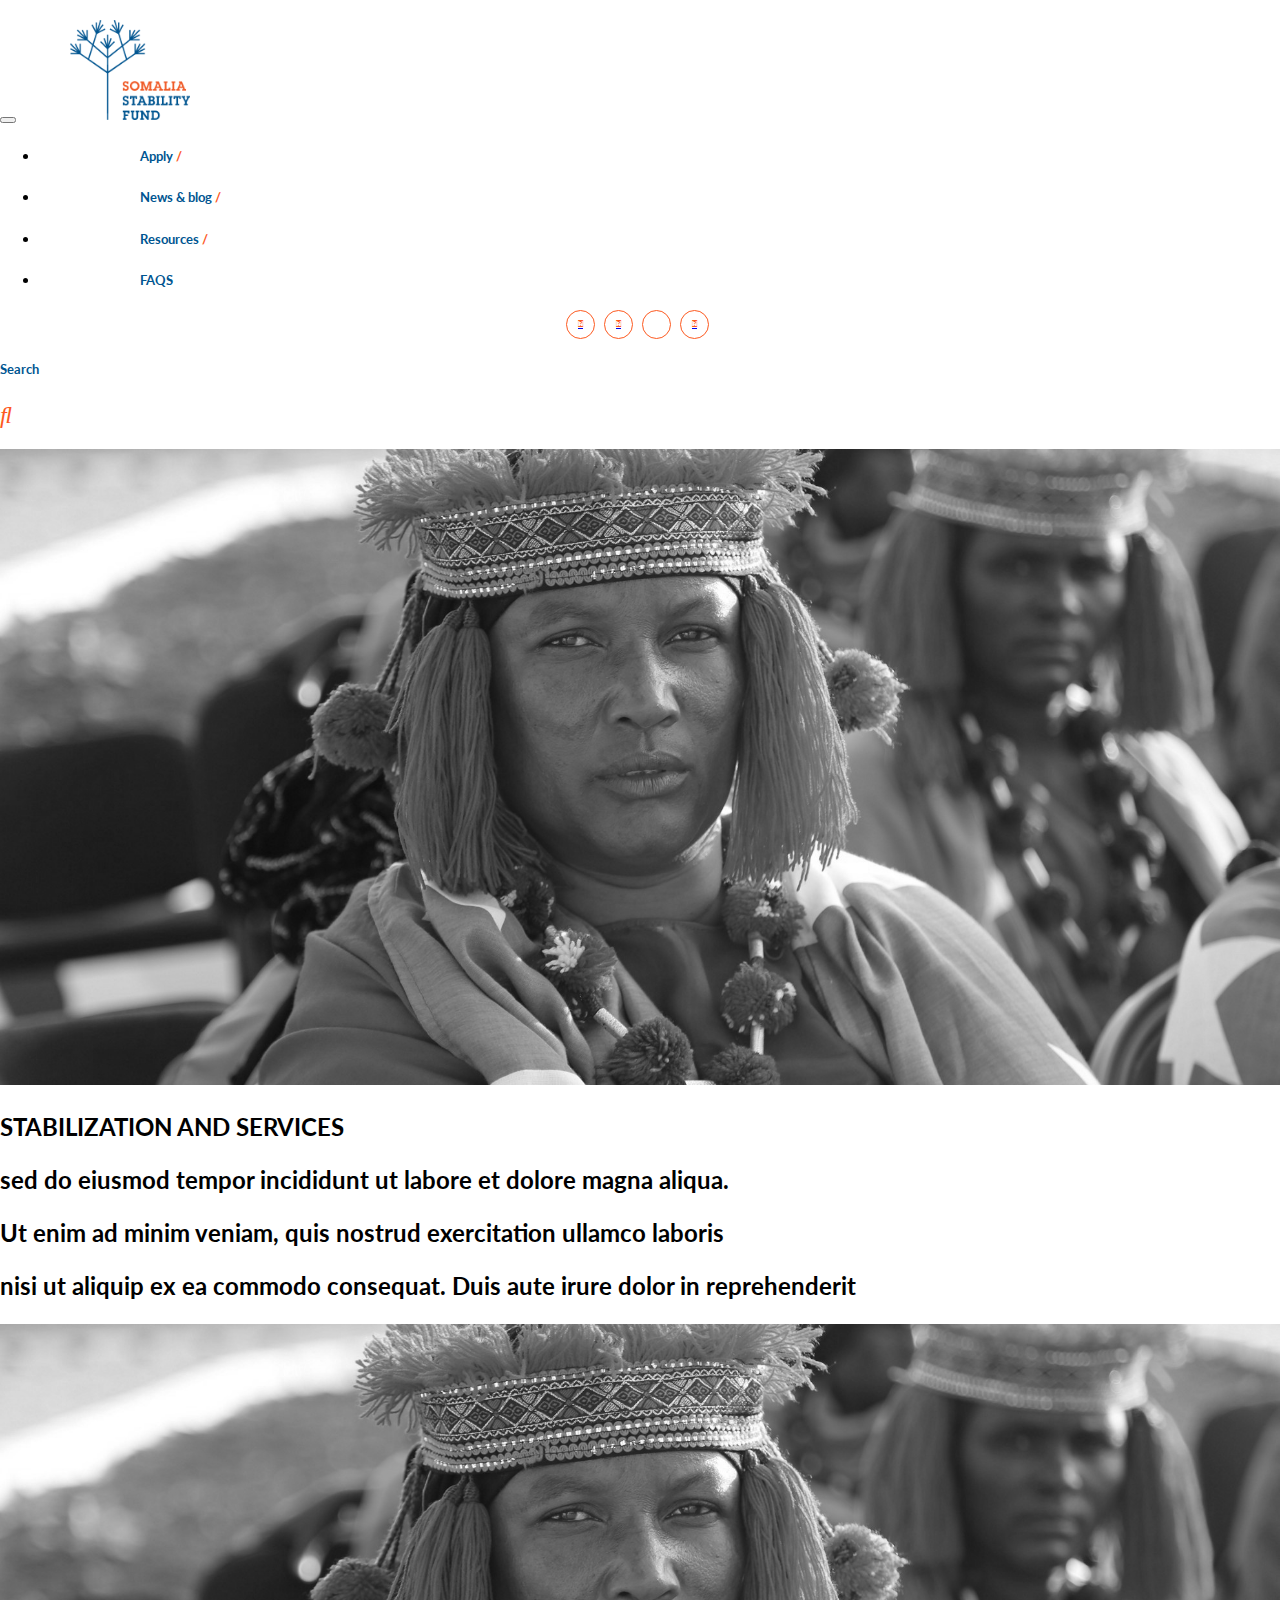
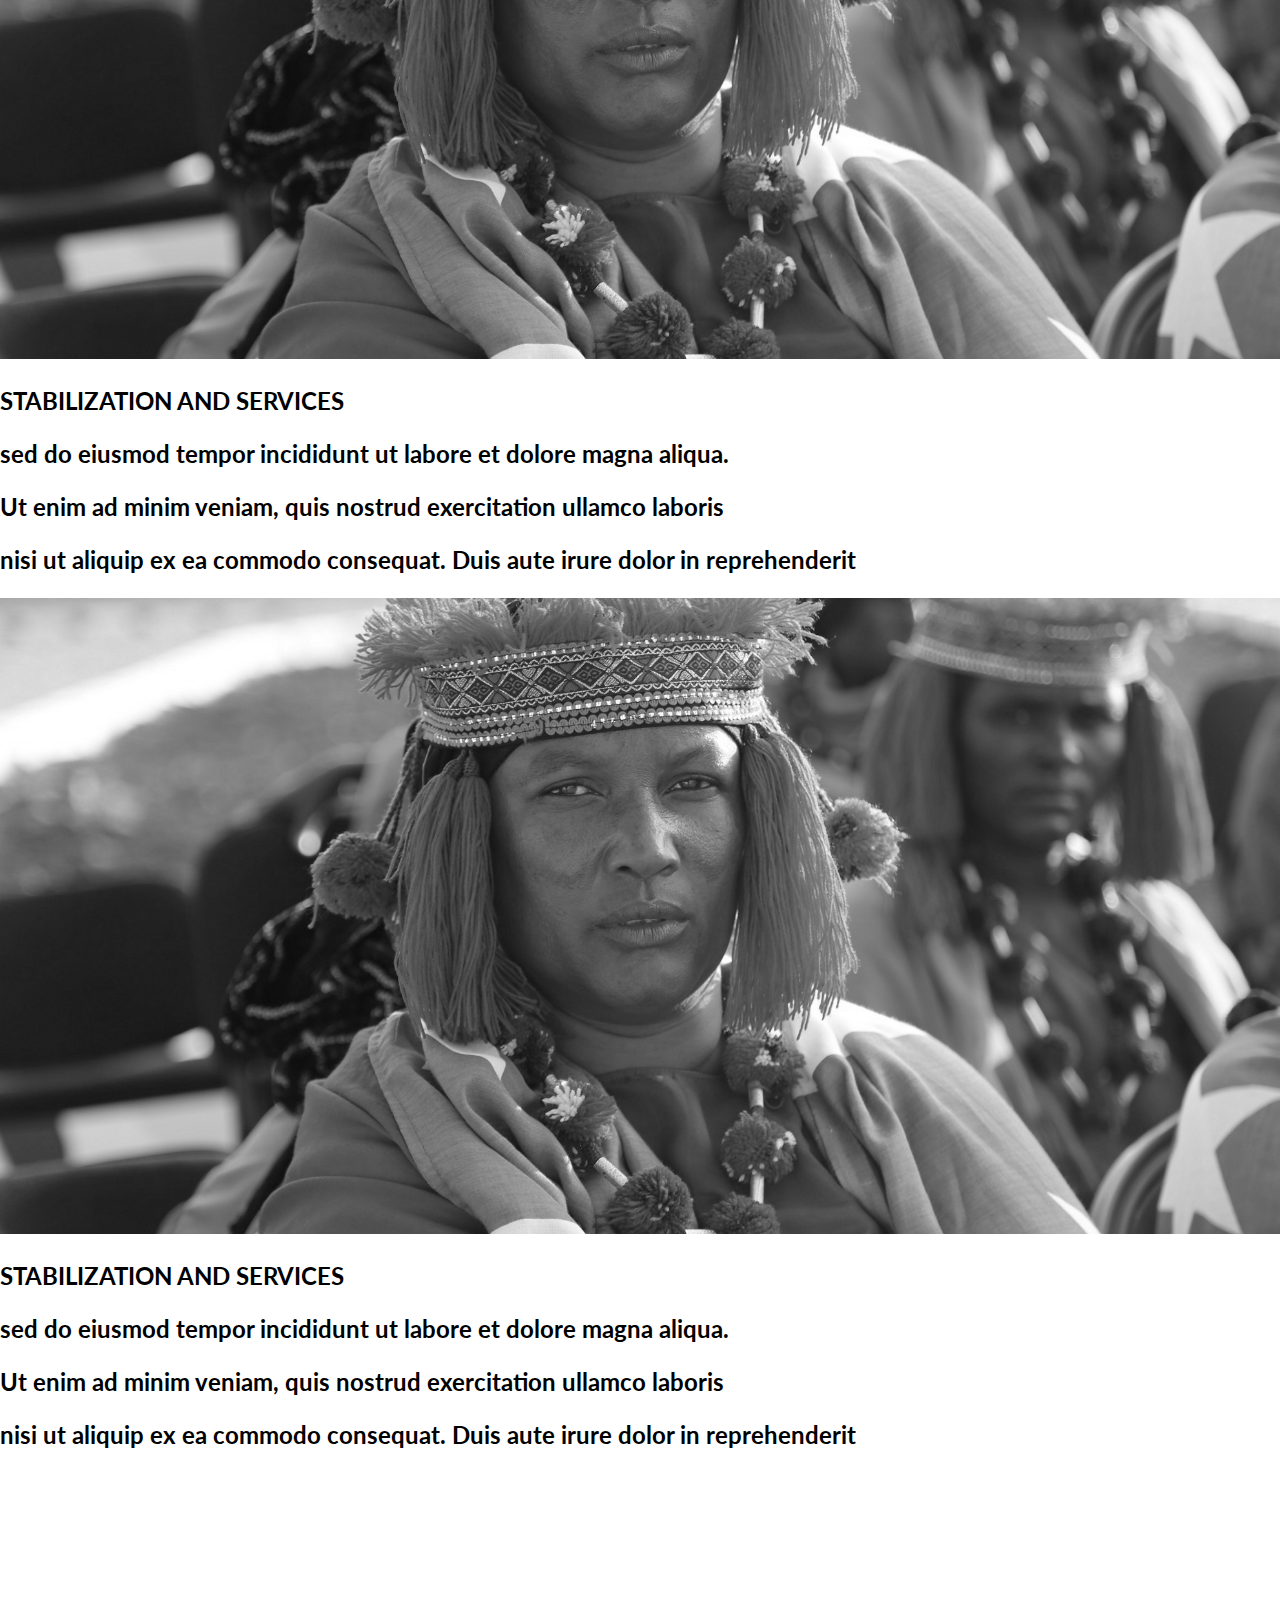
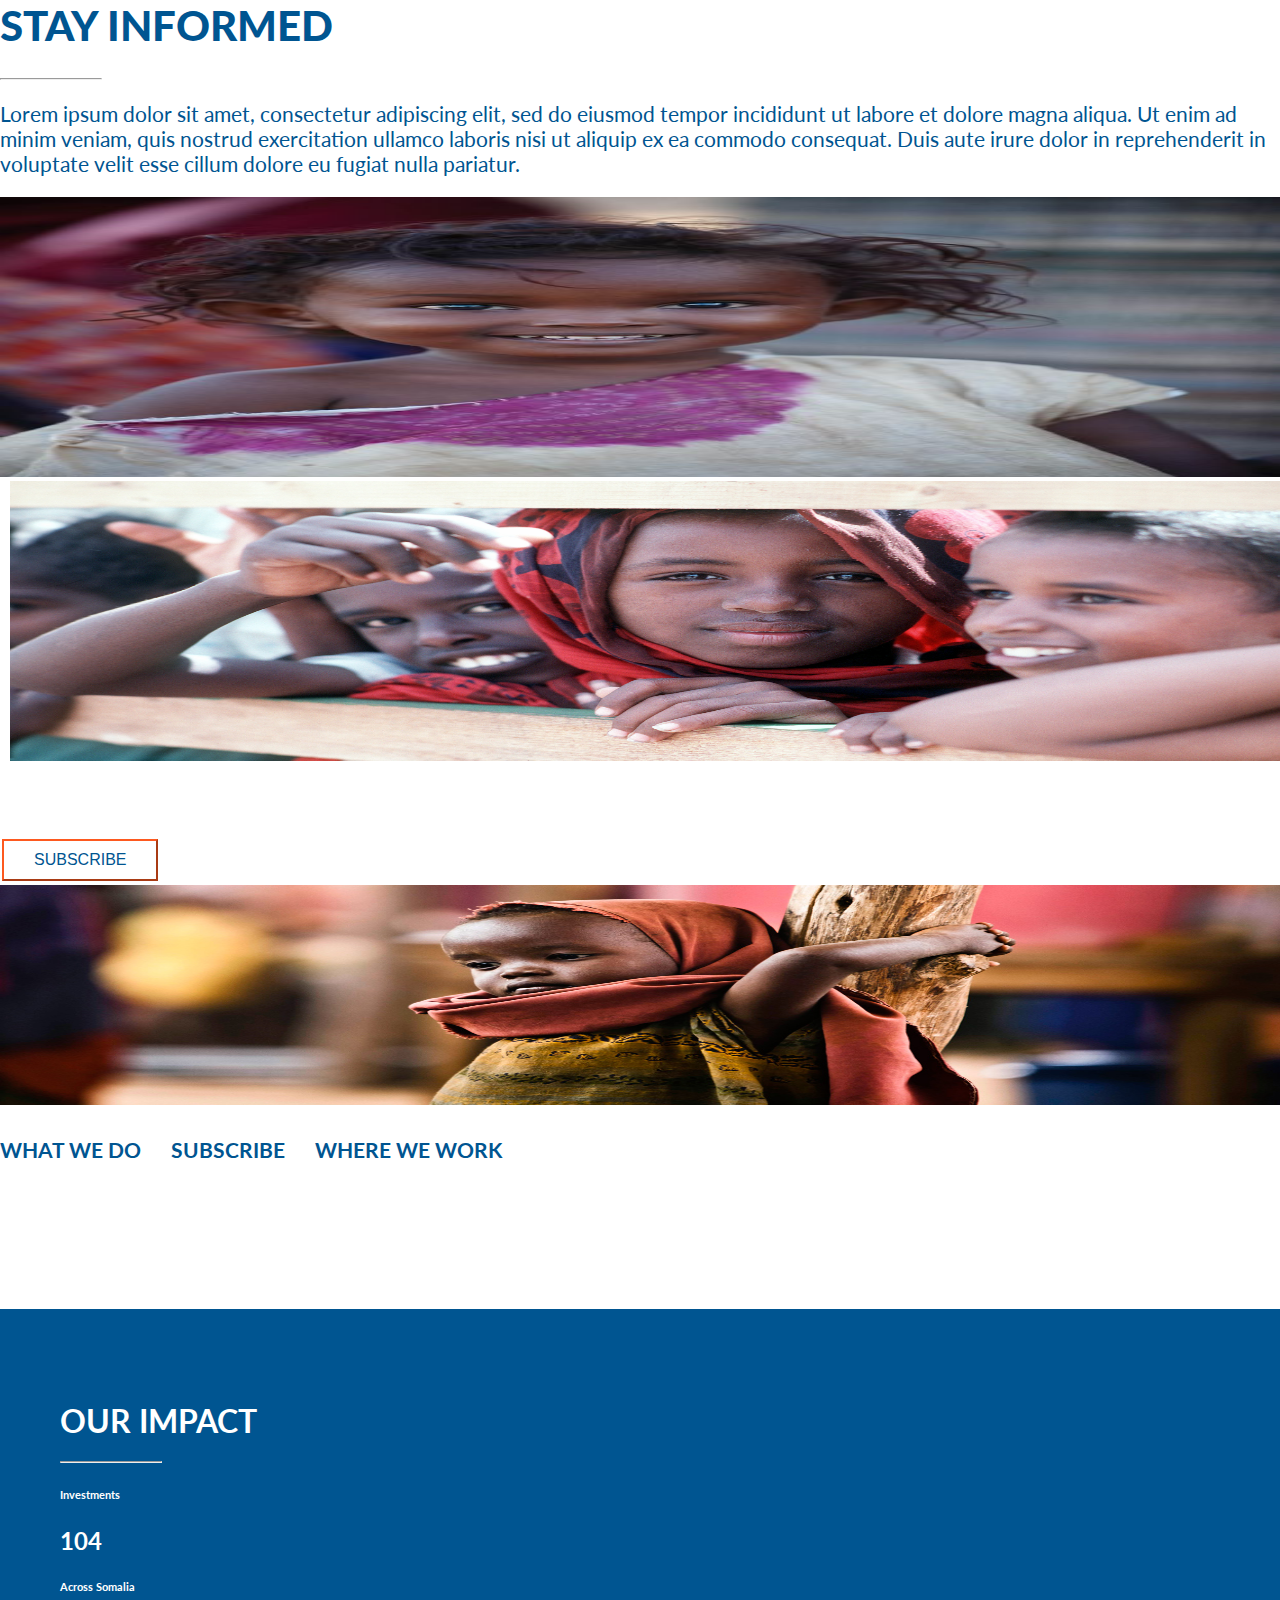
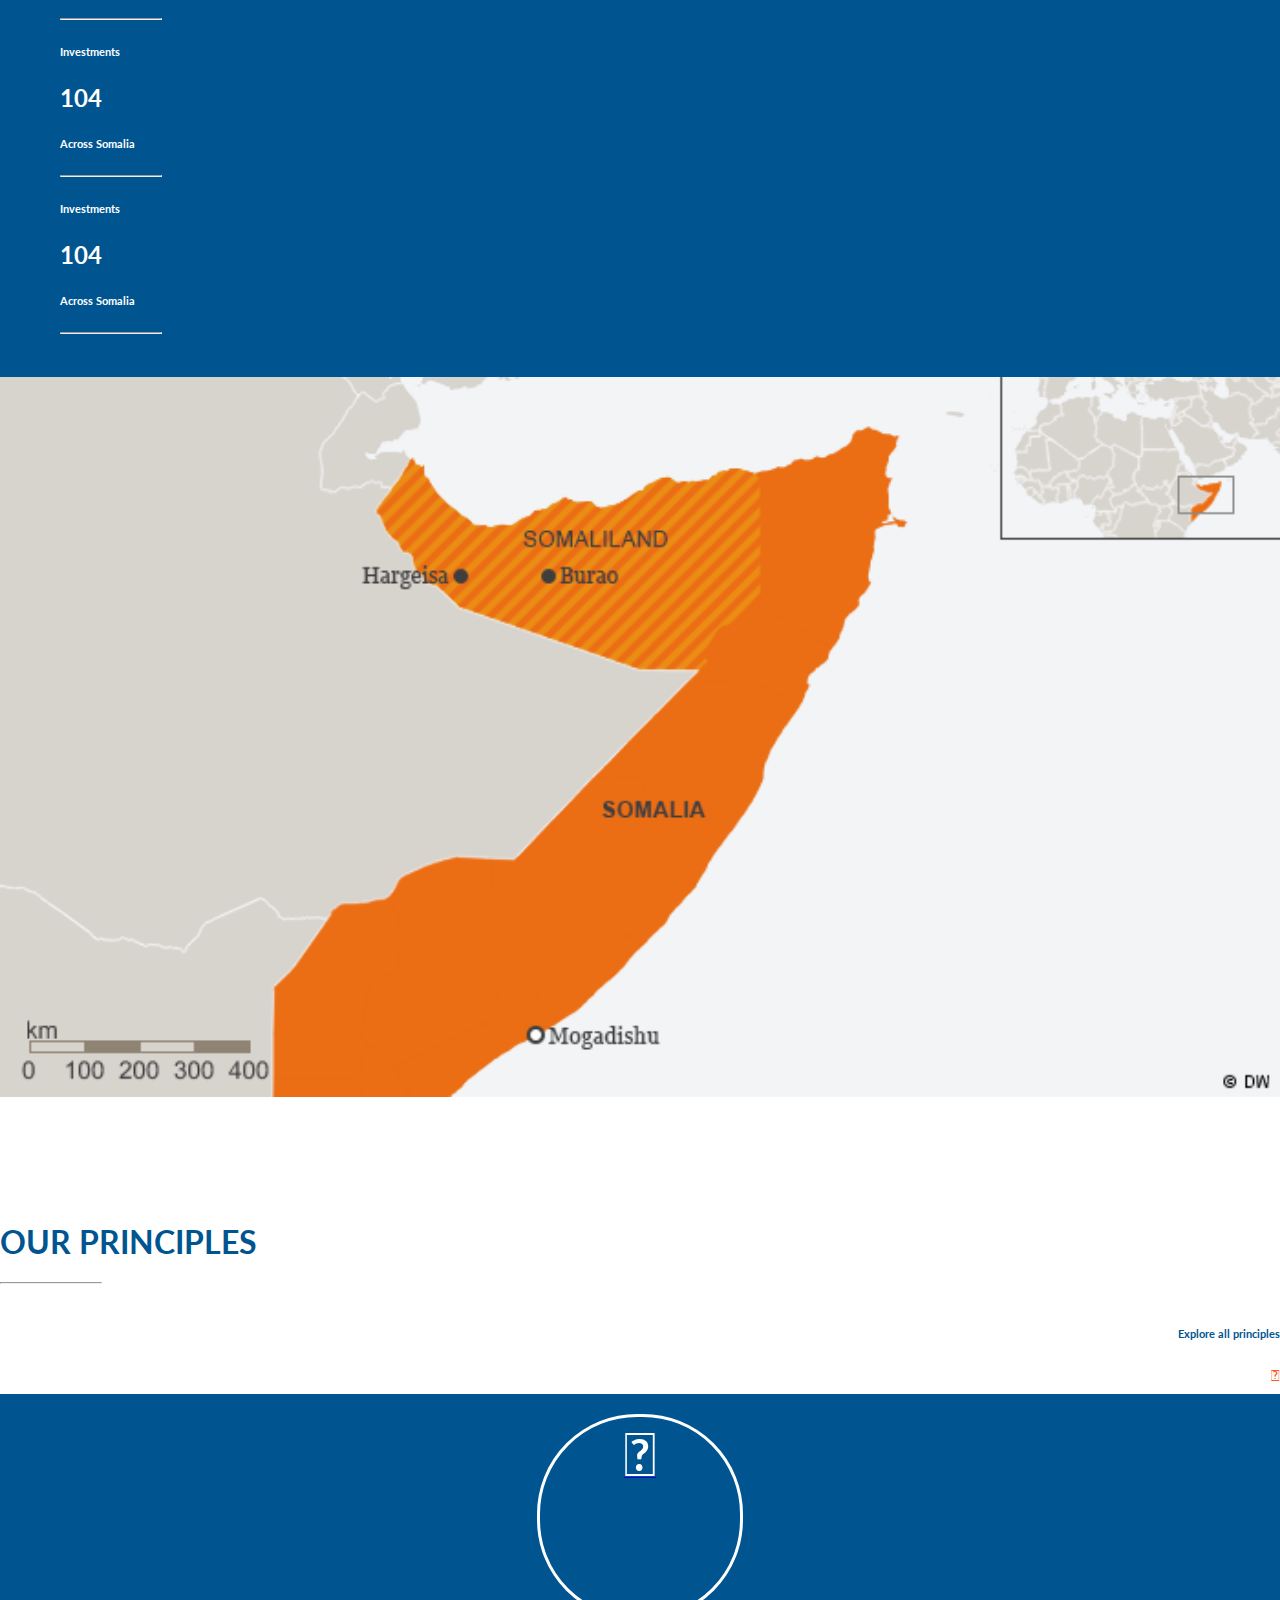
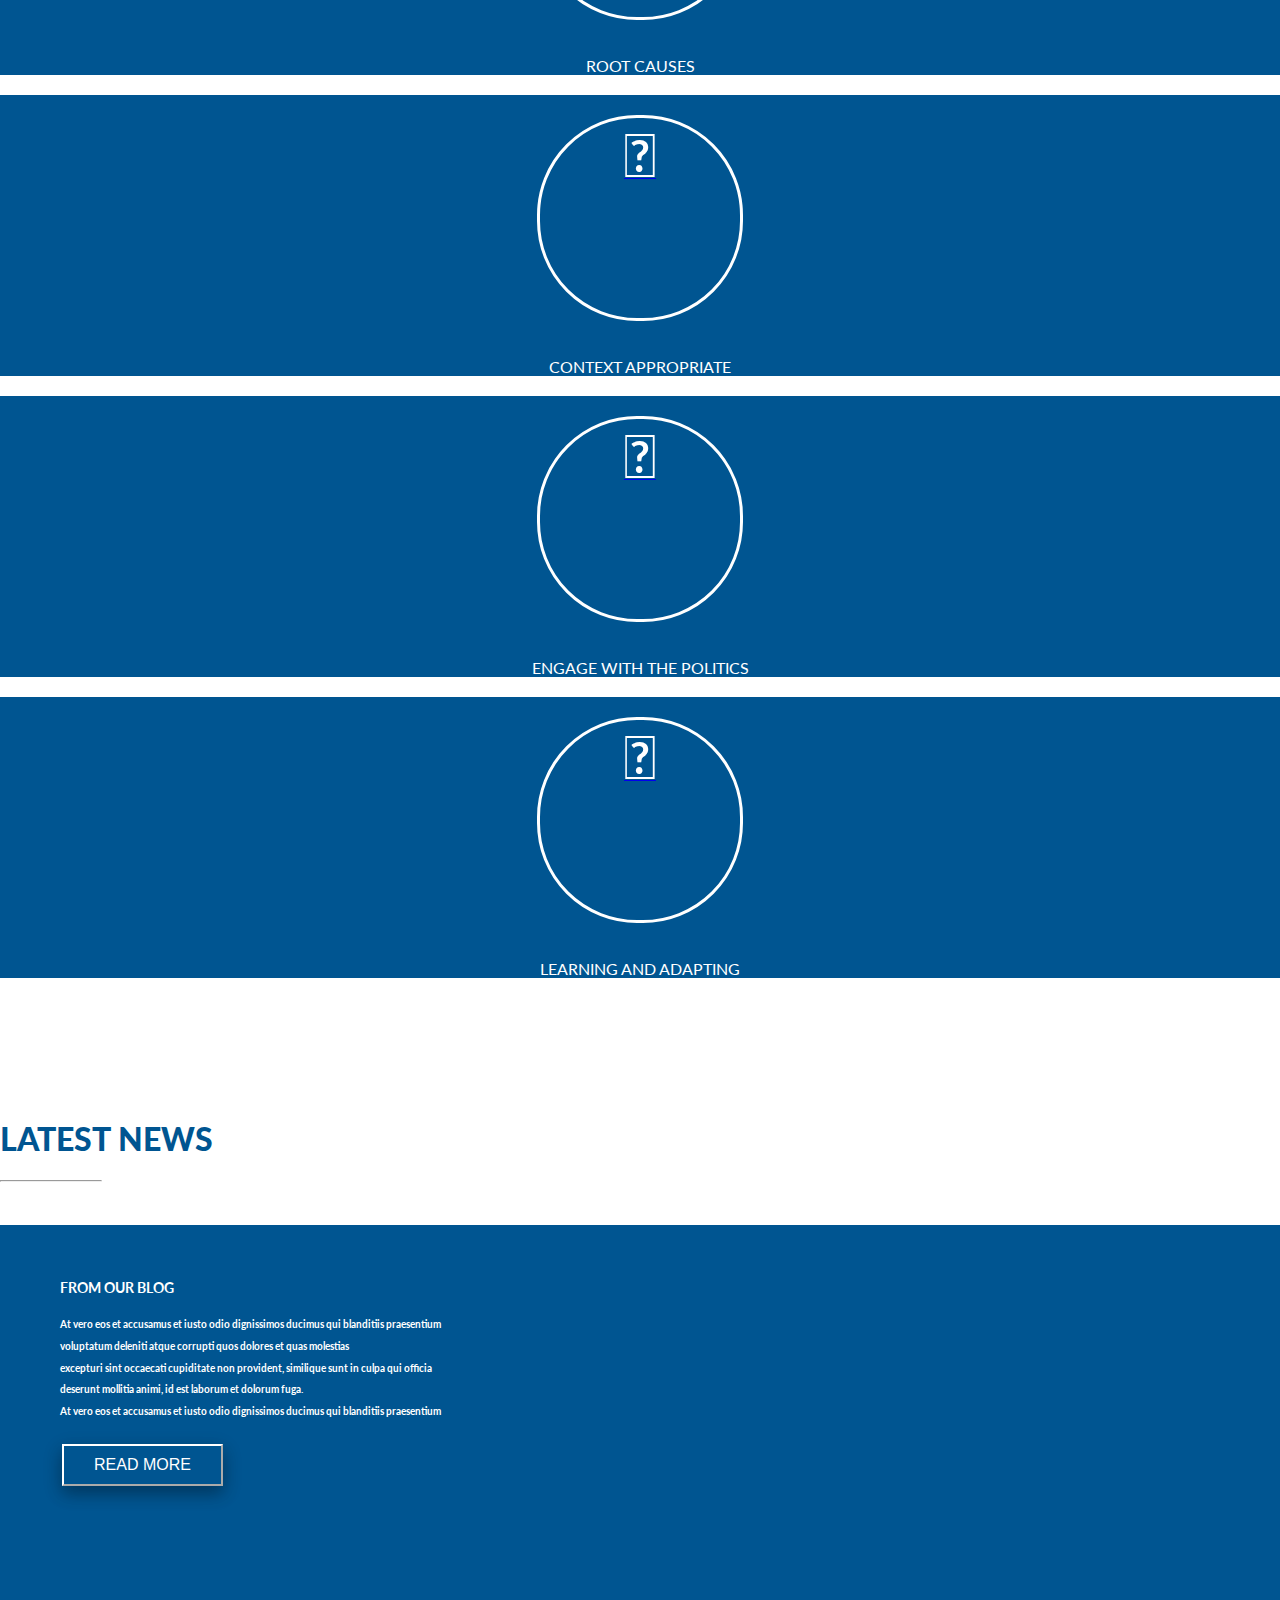
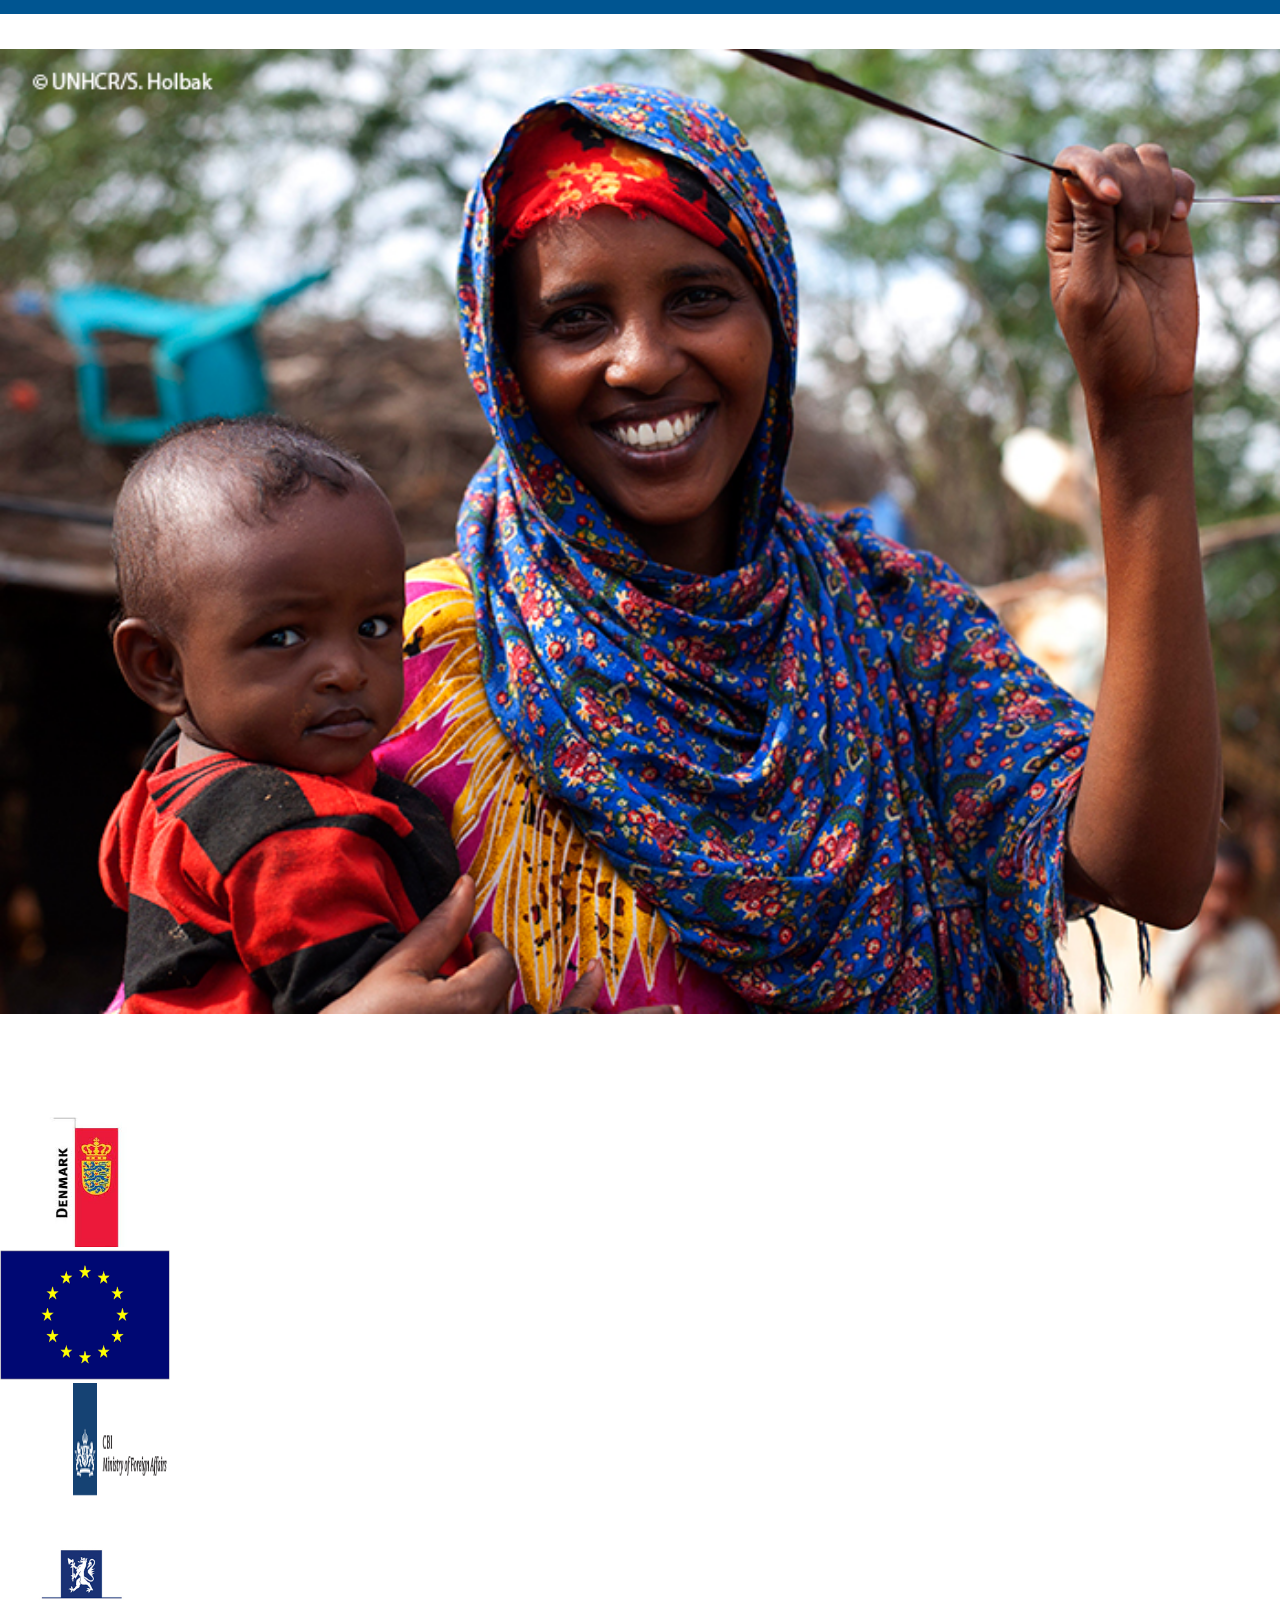
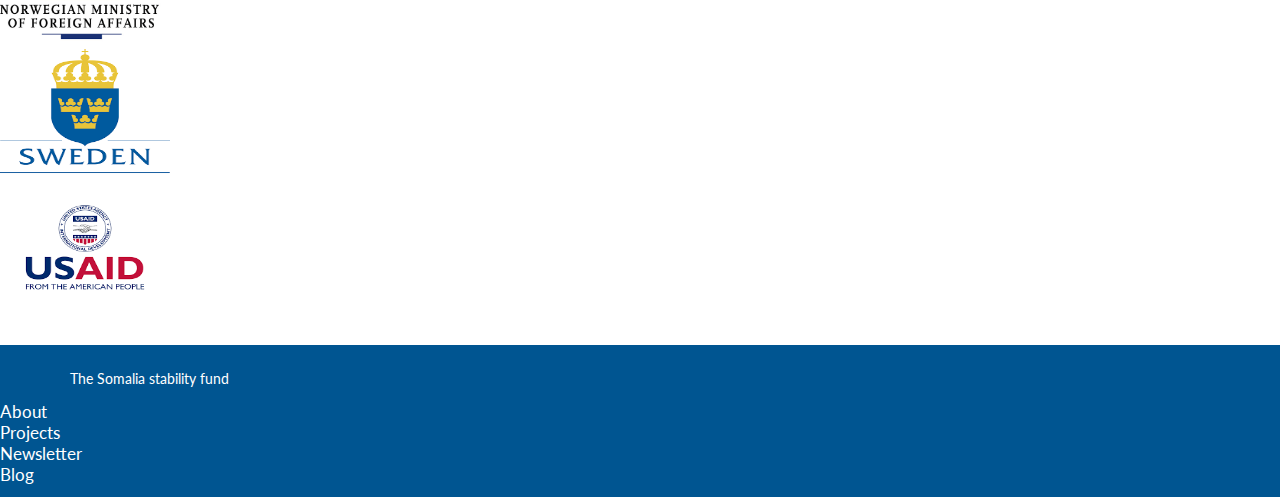
<file: index.html>
<!DOCTYPE html>
<html>

<head>
  <title> Somalia fund </title>
  <!-- <meta name="viewport" content="width=device-width,initial-scale=1,maximum-scale=1,user-scalable=no"> -->
  <!-- <meta http-equiv="X-UA-Compatible" content="IE=edge,chrome=1">
  <meta name="HandheldFriendly" content="true"> -->
  <meta name="viewport" content="width=device-width, initial-scale=1.0">
  <link rel="stylesheet" type="text/css" href="somalia.css">
  <link href='http://fonts.googleapis.com/css?family=Lato:400,700' rel='stylesheet' type='text/css'>
  <link rel="stylesheet" href="https://cdnjs.cloudflare.com/ajax/libs/font-awesome/4.7.0/css/font-awesome.min.css">
  <link rel="stylesheet" href="https://stackpath.bootstrapcdn.com/bootstrap/4.1.0/css/bootstrap.min.css" integrity="sha384-9gVQ4dYFwwWSjIDZnLEWnxCjeSWFphJiwGPXr1jddIhOegiu1FwO5qRGvFXOdJZ4" crossorigin="anonymous">
  <link rel="stylesheet" href="https://use.fontawesome.com/releases/v5.0.10/css/all.css" integrity="sha384-+d0P83n9kaQMCwj8F4RJB66tzIwOKmrdb46+porD/OvrJ+37WqIM7UoBtwHO6Nlg" crossorigin="anonymous">
</head>

<body>


      <nav class="navbar navbar-expand-lg navbar-light" >
        <div class="container-fluid con" >
        <button class="navbar-toggler" type="button" data-toggle="collapse" data-target="#navbarSupportedContent" aria-controls="navbarSupportedContent" aria-expanded="true" aria-label="Toggle navigation">
        <span class="navbar-toggler-icon"></span>
      </button>
        <!-- <i class="fas fa-align-justify zoom"></i> -->
        <img src="img/logo.png" class="logo">


        <div class="collapse navbar-collapse" id="navbarSupportedContent">
          <ul class="navbar-nav mr-auto custom">
            <li class="nav-item">
              <h5><a class="nav-link " href="#" style="color:#005591"> Apply <span style="color:#fd591f">/</span></a></h5>
            </li>
            <li class="nav-item">
              <h5><a class="nav-link" href="#" style="color:#005591"> News & blog <span style="color:#fd591f">/</span> </a></h5>
            </li>

            <li class="nav-item">
              <h5><a class="nav-link" href="#" style="color:#005591"> Resources <span style="color:#fd591f">/</span> </a></h5>
            </li>
            <li class="nav-item">
              <h5><a class="nav-link" href="#"style="color:#005591"> FAQS  </a></h5>
            </li>
          </ul>
          <div>
            <div>
              <div class="social-links">
                <a href="#"><i class="fab fa-facebook-f"></i></a>
                <a href="#"><i class="fab fa-twitter"></i></a>
                <a href="#"><i class="fab fa-linkedin-in"></i></a>
                <a href="#"><i class="fab fa-instagram"></i></a>
              </div>
            </div>
            <div class="row">
              <div class="col-md-6">
                <h5><span style="color:#005591">Search</span></h5>
              </div>
              <div class="col-md-6">
                <i class="fas fa-search search"></i>
              </div>
            </div>
          </div>
        </div>
      </nav>

    </div>


  <div class="container-fluid" id="no-padding">
    <div id="carouselExampleControls" class="carousel slide" data-ride="carousel">
      <div class="carousel-inner">
        <div class="carousel-item active">
          <img class="d-block w-100" src="img/chief.jpg" alt="First slide" width="100%">
          <div class="carousel-caption d-none d-md-block">
            <div id="fonts">
              <p>STABILIZATION AND SERVICES</p>
              <p>sed do eiusmod tempor incididunt ut labore et dolore magna aliqua.</p>
              <p> Ut enim ad minim veniam, quis nostrud exercitation ullamco laboris</p>
              <p> nisi ut aliquip ex ea commodo consequat. Duis aute irure dolor in reprehenderit</p>
              </h6>
            </div>
          </div>
        </div>
        <div class="carousel-item">
          <img class="d-block w-100" src="img/chief.jpg" alt="Second slide" width="100%">
          <div class="carousel-caption d-none d-md-block">
            <div id="fonts">
              <p>STABILIZATION AND SERVICES</p>
              <p>sed do eiusmod tempor incididunt ut labore et dolore magna aliqua.</p>
              <p> Ut enim ad minim veniam, quis nostrud exercitation ullamco laboris</p>
              <p> nisi ut aliquip ex ea commodo consequat. Duis aute irure dolor in reprehenderit</p>
              </h6>
            </div>
          </div>
        </div>
        <div class="carousel-item">
          <img class="d-block w-100" src="img/chief.jpg" alt="Third slide" width="100%">
          <div class="carousel-caption d-none d-md-block">
            <div id="fonts">
              <p>STABILIZATION AND SERVICES</p>
              <p>sed do eiusmod tempor incididunt ut labore et dolore magna aliqua.</p>
              <p> Ut enim ad minim veniam, quis nostrud exercitation ullamco laboris</p>
              <p> nisi ut aliquip ex ea commodo consequat. Duis aute irure dolor in reprehenderit</p>
              </h6>
          </div>
        </div>
      </div>
      <div class="carou">
        <a class="carousel-control-prev" href="#carouselExampleControls" role="button" data-slide="prev">
    <span class="carousel-control-prev-icon" aria-hidden="true"></span>
    <span class="sr-only">Previous</span>
  </a>
        <a class="carousel-control-next" href="#carouselExampleControls" role="button" data-slide="next">
    <span class="carousel-control-next-icon" aria-hidden="true"></span>
    <span class="sr-only">Next</span>
  </a>
      </div>
    </div>
  </div>
  <div class="container">
    <div class="misty">
      <div class="row">
        <div class="col-md-6">
          <h1><b>STAY INFORMED</span></b></h1>
          <hr>
          <p>
            <p>Lorem ipsum dolor sit amet, consectetur adipiscing elit, sed do eiusmod tempor incididunt ut labore et dolore magna aliqua. Ut enim ad minim veniam, quis nostrud exercitation ullamco laboris nisi ut aliquip ex ea commodo consequat. Duis aute
              irure dolor in reprehenderit in voluptate velit esse cillum dolore eu fugiat nulla pariatur.</p>
        </div>
        <div class="col-md-2 float">
          <img src="img/katoi.jpg " height="280px"  width="100%">
        </div>
        <div class="col-md-4 watoto">
          <img src="img/watoto.jpeg" height="280px"  width="100%">
        </div>
      </div>
      <div class="row">
        <div class="col-md-7" id="subscribe">
          <button class="button button2">SUBSCRIBE</button>
        </div>
        <div class="col-md-5 kagang">
          <img src="img/kagang.jpg" height="220px"  width="100%">
        </div>
      </div>
      <div class="container">
        <div class="azam">
          <h4><a href="#"> WHAT WE DO </a>  <a href="#"><span class="one"> SUBSCRIBE</span> </a> <a href="#"><span class="one"> WHERE WE WORK </span></a></h4></p>
        </div>
      </div>
    </div>
  </div>
  <div class="container-fluid azamu">
    <div class="row">
      <div class="col-md-6 highpoint">
        <div class="high">
          <h1>OUR IMPACT</h1>
          <hr>
          <h6>Investments</h6>
          <p>
            <h2>104</h2>
            <h6>Across Somalia</h6>
            <hr>
            <h6>Investments</h6>
            <p>
              <h2>104</h2>
              <h6>Across Somalia</h6>
              <hr>
              <h6>Investments</h6>
              <p>
                <h2>104</h2>
                <h6>Across Somalia</h6>
                <hr>
        </div>
      </div>

      <div class="col-md-6 " id="picha">
        <img src="img/somali.png" height="100%" width="100%">
      </div>

    </div>
  </div>
  </div>
  <div class="container">
    <div class="azamu">
      <h1>OUR PRINCIPLES</h1>
    </div>
    <hr id="har"></hr>
    <div class="explore">
      <div class="row" id="chats">
        <div class="col-md-11">

          <h6>Explore all principles</h6>
        </div>
        <i class="fas fa-caret-right direct"></i>
      </div>
    </div>

    <div class="row" id="chats">
      <div class="col-md-3" id="chat-links">
        <div class="blue">
          <a href="#"><i class="far fa-comments"></i></a>
          <p>ROOT CAUSES</p>
        </div>
      </div>
      <div class="col-md-3" id="chat-links">
        <div class="blue">
          <a href="#"><i class="fas fa-users"></i></a>
          <p>CONTEXT APPROPRIATE</p>
        </div>
      </div>
      <div class="col-md-3" id="chat-links">
        <div class="blue">
          <a href="#"><i class="far fa-building"></i></a>
          <p>ENGAGE WITH THE POLITICS</p>
        </div>
      </div>
      <div class="col-md-3" id="chat-links">
        <div class="blue">
          <a href="#"><i class="far fa-address-book"></i></a>
          <p>LEARNING AND ADAPTING</p>
        </div>
      </div>

    </div>

  </div>
  <div class="container">
    <div class="azamu">
      <h1><b>LATEST NEWS</b></h1>

    </div>
    <hr>
  </div>
  <div class="container">
    <div class="row">
      <div class="col-md-5 sint" id="woman">
        <div class="blog">
          <h4>FROM OUR BLOG</h4>
          <h6>  <p>At vero eos et accusamus et iusto odio dignissimos ducimus qui blanditiis praesentium </p>
          <p>voluptatum deleniti atque corrupti quos dolores et quas molestias</p>
          <p> excepturi sint occaecati cupiditate non provident, similique sunt in culpa qui officia</p>
          <p> deserunt mollitia animi, id est laborum et dolorum fuga.</p>
          <p>At vero eos et accusamus et iusto odio dignissimos ducimus qui blanditiis praesentium </p></h6>

          <p><button class="button button1">READ MORE</button></p>
        </div>
      </div>
      <div class="col-md-7" id="woman">
        <img src="img/somaliamother.jpg" height="100%" width="100%">
      </div>
    </div>
  </div>
  <div class="container-fluid mzito ">
    <div class="row ">
      <div class="col-md-2 ">
        <img src="img/danida.jpeg" width="100%">
      </div>
      <div class="col-md-2 ">
        <img src="img/europe.png" width="100%">
      </div>
      <div class="col-md-2 ">
        <img src="img/finland.png" width="100%">
      </div>
      <div class="col-md-2 ">
        <img src="img/norway.png" width="100%">
      </div>
      <div class="col-md-2 ">
        <img src="img/sweden.png" width="100%">
      </div>
      <div class="col-md-2 ">
        <img src="img/usaid.png" width="100%">
      </div>
    </div>
  </div>

  <footer>
    <div class="container-fluid " id="man">
      <div id="max">
        <div class="footer">
          <div class="row">
            <div class="col-md-5 sint" id="feet">
              <p>The Somalia stability fund</p>
            </div>
            <div class="col-md-1 sint ">
              <a href="# ">About</a>
            </div>
            <div class="col-md-1 sint ">
              <a href="# ">Projects</a>
            </div>
            <div class="col-md-1 sint ">
              <a href="# ">Newsletter</a>
            </div>
            <div class="col-md-1 sint  ">
              <a href="# ">Blog</a>
            </div>
          </div>
        </div>

      </div>

    </div>
  </footer>

</body>
<script src="https://ajax.googleapis.com/ajax/libs/jquery/3.3.1/jquery.min.js"></script>
<script src="https://cdnjs.cloudflare.com/ajax/libs/popper.js/1.14.0/umd/popper.min.js"></script>
<script src="https://maxcdn.bootstrapcdn.com/bootstrap/4.1.0/js/bootstrap.min.js"></script>


</html>
</file>
<file: somalia.css>
body {
  font-family: 'Lato', sans-serif;
  font-style: normal;
  background-color: #ffffff;
  margin: 0px;
}

html,body,p,footer,div,img,span,h4,h6,h5,h1,h3,h2{
  font-family: 'Lato', sans-serif;
}

.navbarsupportedContent ul li a{
  display: inline;
}

.button {
  background-color: #005591;
  color: white;
  padding: 10px 30px;
  text-align: center;
  text-decoration: none;
  /*display: inline-block;*/
  font-size: 16px;
  margin: 4px 2px;
  cursor: pointer;
  -webkit-transition-duration: 0.4s;
  /* Safari */
  transition-duration: 0.4s;
  border-color: white;
  /*padding:5px;*/
}

.button1 {
  box-shadow: 0 8px 16px 0 rgba(0, 0, 0, 0.2), 0 6px 20px 0 rgba(0, 0, 0, 0.19);
}



.high {
  padding-top: 35px;
  padding-bottom: 35px;
  background: #005591;
  color: white;
  padding-left: 60px;

}


.mint {
  background: #005591;
  color: white;
  margin: 47px;
  margin-top: 4px;
}



.azam {
  color: #005591;
  padding-bottom: 0px;
   padding-top: 0px;
   padding-left: 0px;
}

.azam h4 a, a:hover {
  text-decoration: none;
  color:#005591;
}

#max {
  padding-bottom: 12px;
  padding-top: 10px;
  background:#005591;
  color:white;

}

.sint{
  padding-left: 0px;
  padding-right: 0px;
  font-size: 0.9em;

}
.sint a{
  color:white;
  text-decoration: none;
  font-size: 1.2em;
}
.sint a:hover{
  color:white;
  text-decoration: none;
}


.misty {
  color: #005591;
  padding-bottom: 20px;
  padding-top: 100px;
  font-size: 1.3em;

}

.mzito {
  padding-top: 100px;
  padding-bottom: 30px;
}

.mzito img {
  height: 130px;
  width: 170px;
}

#polo {
  height: 60px;
}

#polo img {
  height: 25px;
  width: 25px;
}

.circular-image {
  border-radius: 50%;
}

.logo {
  margin-right: 50px;
}

.top {
  color: #005591;
}

.button2 {
  background: white;
  color: #005591;
  border-color: #fd591f;
}

.decor{
  width:100%;
}

.decor a:hover {
  color: white;
  text-decoration: none;
}

.zoom {
  color: #fd591f;
  font-size: 2.5em;
  margin-left: 10px;
  height: 15px;
  width: 50px;
  margin-bottom: 0px;
  padding-bottom: 0px;
}

.con {
  margin-top: 20px;
  margin-bottom: 20px;
  padding-left: 0px;
  padding-right:0px;
  background-color: white;

}

#navs{
  background: white
}

.logo {
  height: 100px;
  width: 120px;
  margin-left: 50px;
}

.custom li a {
  /*font-size: 1.5em;*/
  color: #005591;
  text-decoration: none;
  margin-top: 50px;
  padding-left: 100px;
  /*margin-left:50px;*/
}

.search {
  color: #fd591f;

  font-size: 1.5em;
}

.iconic {
  color: #fd591f;
  border-radius: 50%;
}

.social-links {
  text-align: center;
  margin-top: 0px;
  padding-top: 0px;
  margin-bottom: 20px;
}

.social-links a {
  display: inline-block;
  width: 27px;
  height: 27px;
  border: 1px solid #909090;
  border-radius: 50px;
  margin-right: 5px;
  border-color: #fd591f;
}

.social-links a i {
  padding: 7px 5px;
  font-size: 10px;
  color: #fd591f;
}

#no-padding {
  padding-left: 0px;
  padding-right: 0px;
}
span.carousel-control-prev-icon{
  width: 100px;
  height: 100px;
  border-radius: 10px:
}
span.carousel-control-next-icon{
  width:100px;
  height: 100px;
}
.carousel-caption d-none d-md-block{
  color: white;
}
.watoto{
  margin-left: 0px;
  margin-right: 0px;
  padding-left:10px;
}
#fonts{
  font-weight: bold;
  text-align: left;
  font-size: 1.5em;
}
.one{
  padding-left: 25px;
}
#woman{
  padding-left: 0px;
  padding-right: 0px;
  padding-top: 35px;
}
.blog {
  padding-top: 35px;
  background: #005591;
  color: white;
  padding-left: 60px;
  padding-bottom: 110px;
  padding-right: 60px;
}
.explore{

  text-align: right;
  color:#005591;
}
.direct {
  color: #fd591f;
  font-size: 1em;
  margin-left: 0px;
  margin-bottom: 0px;
  padding-top: 4px;

}
.highpoint{

  padding-top: 35px;
  background: #005591;
  color: white;
}
#picha{
  position: relative;
    width: 100%;
    min-height: 1px;
    padding-right: 0px;
    padding-left: 0px;
}
#subscribe{
  padding-top: 70px;
}
#chat-links {
  text-align: center;
  margin-top: 0px;
  padding-top: 0px;
  margin-bottom: 20px;
  color:white;

}

#chat-links a {
  display: inline-block;
  width: 200px;
  height: 200px;
  border: 3px solid ;
  border-radius: 100px;
  margin-right: 5px;
  border-color: white;
  margin: 20px;

}

#chat-links a i {
  padding: 70px 5px;
  font-size: 60px;
  color:white;
}
.blue{
  background: #005591;
}
#chats{
  padding-top:10px;
}
.azamu {
  color: #005591;
  padding-bottom: 0px;
   padding-top: 100px;
   padding-left: 0px;
}
#misty2{
  padding-top: 50px;
}
#man{
  padding-left: 0px;
  padding-right: 0px;
}
#feet{
  padding-left: 70px;
}
hr{
  background-color:#fd591f;
    margin-left: 0px;
    margin-right: 0px;
    width:100px;
}
#har{
  background-color:white;
    margin-left: 0px;
    margin-right: 0px;
    width:100px;
}
@media screen and (max-width:800px) {
  .left, .main, .right {
    width:100%; /* The width is 100%, when the viewport is 800px or smaller */
  }
}
</file>
